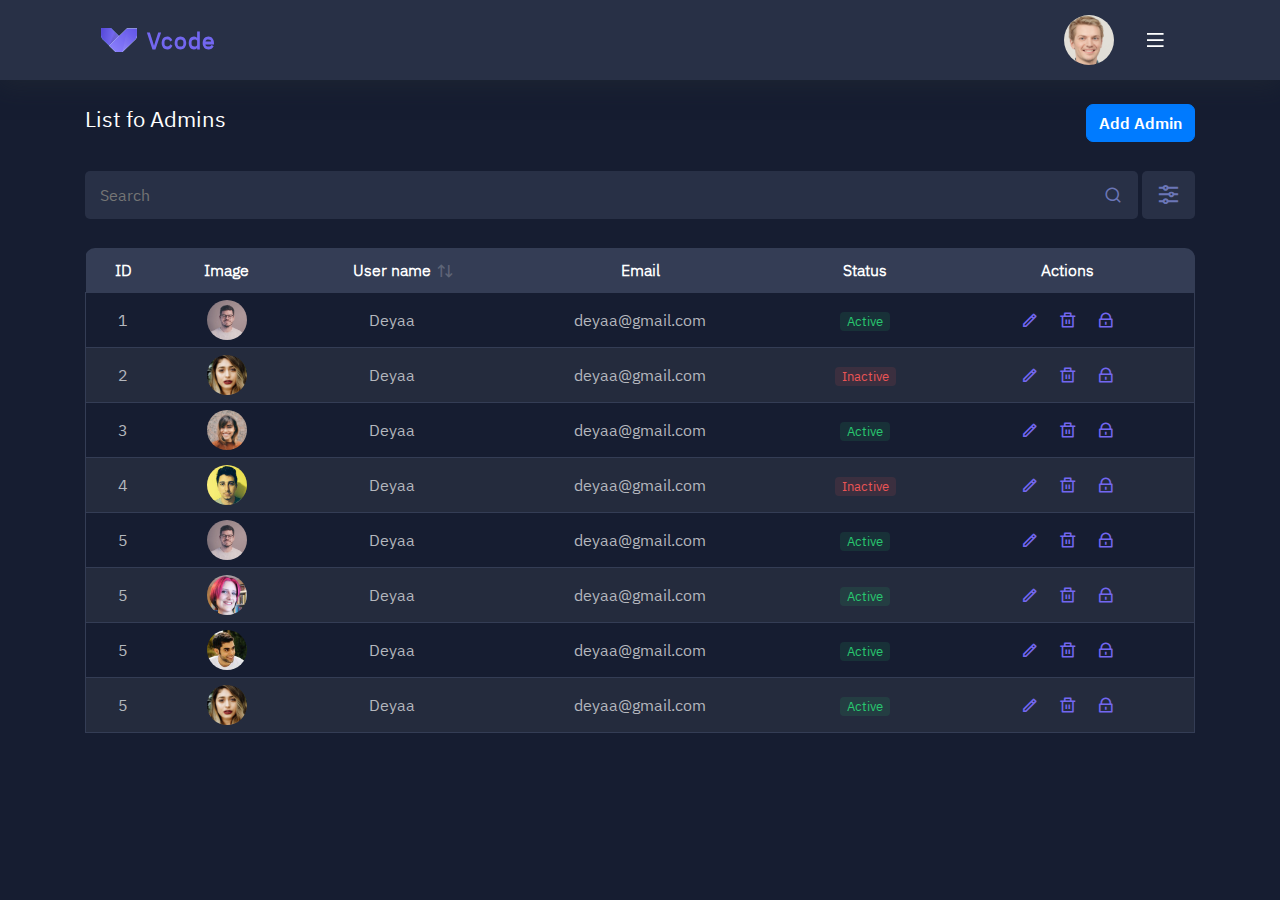
<file: admins.html>
<!DOCTYPE html>
<html lang="en">
<head>
    <meta charset="UTF-8">
    <meta name="viewport" content="width=device-width, initial-scale=1.0">
    <title>Vcode | Customers</title>
    <link rel="shortcut icon" href="img/logo.svg" type="image/x-icon">
    
    <!-- ***************** Start CSS Files ******************** -->
    <link rel="stylesheet" href="css/all.css">
    <link rel="stylesheet" href="css/remixicon.css">
    <link rel="stylesheet" href="css/bootstrap.min.css">
    <link rel="stylesheet" href="dist/font/font-fileuploader.css">
    <link rel="stylesheet" href="dist/jquery.fileuploader.min.css">
    <link rel="stylesheet" href="css/style.css">
    <link rel="stylesheet" href="css/media.css">
    <!-- ***************** End CSS Files ******************** -->
</head>
<body>
    <!-- Loadin Page -->
    <div class="loading-page">
        <div class="loader"></div>
    </div>
    <!-- Wrapper Div  -->
    <div class="wrapper">
        <header class="page-header">
            <div class="container">
                <nav class="navbar">
                    <a class="navbar-brand" href="index.html">
                        <img src="img/logo.svg" width="36" height="auto" class="d-inline-block align-top" alt="LOGO">
                        Vcode
                    </a> <!-- Website Brand -->
                    <div class="right-side ml-auto">
                        <button class="btn pers-img">
                            <img src="img/super-admin.png" alt="Profile Image">
                        </button> <!-- Pofile Image -->
                        <div class="menu-list">
                            <h3 class="info">Karam Zomlut <br> <sapn class="job-name">Super Admin</sapn></h3>
                            <ul class="list">
                                <li class="item"><a href="#" class="item-link"><span class="ri-user-3-line icon"></span> <span class="item-name">My Profile</span></a></li>
                                <li class="item"><a href="#" class="item-link"><span class="ri-logout-circle-line icon"></span> <span class="item-name">Log out</span></a></li>
                            </ul>
                        </div> <!-- Profile Image List -->
                        <button class="btn menu-btn oc-toggle">
                            <span class="ri-menu-line"></span>
                        </button> <!-- Menu Button -->
                    </div> <!-- End Right Side of Navbar -->
                </nav> <!-- End Navabar -->
                <aside class="sidebar">
                    <div class="top-side">
                        <h3 class="brand">
                            <a class="navbar-brand" href="index.html">
                                <img src="img/logo.svg" width="36" height="auto" class="d-inline-block align-top" alt="LOGO">
                                Vcode
                            </a>
                        </h3> <!-- Website Brand -->
                        <button class="btn close-btn oc-toggle">
                            <span class="ri-close-line icon"></span>
                        </button> <!-- Close side button -->
                    </div> <!-- End Top Side -->
                    <div class="bottom-side">
                        <ul class="side-list">
                            <li class="item">
                                <a href="#" class="item-link">
                                    <span class="ri-home-line icon"></span>
                                    <span class="link-name">Home</span>
                                </a>
                            </li> <!-- Single Item -->
                            <li class="item">
                                <a href="#" class="item-link dropdown-list">
                                    <span class="ri-group-line icon"></span>
                                    <span class="link-name">Users</span>
                                    <span class="ri-arrow-right-s-line dr-icon"></span>
                                </a>
                                <ul class="n-list">
                                    <li class="n-item">
                                        <a href="#" class="item-link">
                                            <span class="ri-list-check-2 icon"></span>
                                            <span class="link-name">List of Customers</span>
                                        </a>
                                    </li> <!-- Single Item -->
                                    <li class="n-item">
                                        <a href="#" class="item-link">
                                            <span class="ri-add-line icon"></span>
                                            <span class="link-name">Add New Customer</span>
                                        </a>
                                    </li> <!-- Single Item -->
                                    <li class="n-item">
                                        <a href="#" class="item-link">
                                            <span class="ri-list-check-2 icon"></span>
                                            <span class="link-name">List of Admins</span>
                                        </a>
                                    </li> <!-- Single Item -->
                                    <li class="n-item">
                                        <a href="#" class="item-link">
                                            <span class="ri-add-line icon"></span>
                                            <span class="link-name">Add New Admin</span>
                                        </a>
                                    </li> <!-- Single Item -->
                                </ul> <!-- End Nisted List -->
                            </li> <!-- Single Item -->
                            <li class="item">
                                <a href="#" class="item-link dropdown-list">
                                    <span class="ri-window-2-line icon"></span>
                                    <span class="link-name">Templates</span>
                                    <span class="ri-arrow-right-s-line dr-icon"></span>
                                </a>
                                <ul class="n-list">
                                    <li class="n-item">
                                        <a href="#" class="item-link">
                                            <span class="ri-list-check-2 icon"></span>
                                            <span class="link-name">List of Templates</span>
                                        </a>
                                    </li> <!-- Single Item -->
                                    <li class="n-item">
                                        <a href="#" class="item-link">
                                            <span class="ri-add-line icon"></span>
                                            <span class="link-name">Add New Template</span>
                                        </a>
                                    </li> <!-- Single Item -->
                                </ul> <!-- End Nisted List -->
                            </li> <!-- Single Item -->
                            <li class="item">
                                <a href="#" class="item-link dropdown-list">
                                    <span class="ri-layout-masonry-line icon"></span>
                                    <span class="link-name">Categories</span>
                                    <span class="ri-arrow-right-s-line dr-icon"></span>
                                </a>
                                <ul class="n-list">
                                    <li class="n-item">
                                        <a href="#" class="item-link">
                                            <span class="ri-list-check-2 icon"></span>
                                            <span class="link-name">List of Categories</span>
                                        </a>
                                    </li> <!-- Single Item -->
                                    <li class="n-item">
                                        <a href="#" class="item-link">
                                            <span class="ri-add-line icon"></span>
                                            <span class="link-name">Add New Category</span>
                                        </a>
                                    </li> <!-- Single Item -->
                                </ul> <!-- End Nisted List -->
                            </li> <!-- Single Item -->
                            <li class="item">
                                <a href="#" class="item-link">
                                    <span class="ri-settings-3-line icon"></span>
                                    <span class="link-name">Setting</span>
                                </a>
                            </li> <!-- Single Item -->
                            <li class="item">
                                <a href="#" class="item-link">
                                    <span class="ri-logout-circle-line icon"></span>
                                    <span class="link-name">Log Out</span>
                                </a>
                            </li> <!-- Single Item -->
                        </ul> <!-- End Side List -->
                    </div> <!-- End Bottom Side -->
                </aside> <!-- End Sidebar -->
                <div class="overlay"></div> <!-- Overlay Div -->
            </div>
        </header> <!-- End Page Header -->
        <div class="user-page">
            <div class="container">
                <div class="row justify-content-center">
                    <div class="col-12 my-4">
                        <div class="btn-all head-category d-flex justify-content-between align-items-center">
                            <p class="h3 text-white head-user">List fo Admins</p>
                            <button type="button" class="btn btn-primary btn-add">Add Admin</button>
                        </div>
                    </div>
                    <div class="w-100"></div>
                    <div class="col-12">
                        <form>
                            <div class="ser-div">
                            <input class="search-box main-user mr-1" placeholder="Search">
                            <button class="ri-search-line search-icon"></button>
                            <button class="ri-equalizer-line filter-icon"></button>
                            </div>
                        </form>
                    </div>
                </div>
                <div class="row justify-content-center mt-4">
                    <div class="col-12">
                        <table>
                            <thead>
                            <tr>
                                <th>ID</th>
                                <th>Image</th>
                                <th>User name<button class="ri-arrow-up-down-line sort-icon"></button></th>
                                <th>Email</th>
                                <th>Status</th>
                                <th colspan="3" class="text-center">Actions</th>
                            </tr>
                            </thead>
                            <tbody>
                            <tr>
                                <td data-lable="ID">1</td>
                                <td data-lable="Image"><img src="img/user1.png" alt="img" class="user-img"></td>
                                <td data-lable="Username">Deyaa</td>
                                <td data-lable="Email">deyaa@gmail.com</td>
                                <td data-lable="Status"><span class="status st-on">Active</span></td>
                                <td data-lable="Actions">
                                <button class="ri-pencil-line action-icon edit-icon"></button>
                                <button class="ri-delete-bin-line action-icon dlt-icon"></button>
                                <button class="ri-lock-line action-icon lock-icon"></button>
                                </td>
                            </tr>  
                            <tr>
                                <td data-lable="ID">2</td>
                                <td data-lable="Image"><img src="img/user2.png" alt="img" class="user-img"></td>
                                <td data-lable="Username">Deyaa</td>
                                <td data-lable="Email">deyaa@gmail.com</td>
                                <td data-lable="Status"><span class="status st-off">Inactive</span></td>
                                <td data-lable="Actions">
                                <button class="ri-pencil-line action-icon edit-icon"></button>
                                <button class="ri-delete-bin-line action-icon dlt-icon"></button>
                                <button class="ri-lock-line action-icon lock-icon"></button>
                                </td>
                            </tr>
                            <tr>
                                <td data-lable="ID">3</td>
                                <td data-lable="Image"><img src="img/user3.png" alt="img" class="user-img"></td>
                                <td data-lable="Username">Deyaa</td>
                                <td data-lable="Email">deyaa@gmail.com</td>
                                <td data-lable="Status"><span class="status st-on">Active</span></td>
                                <td data-lable="Actions">
                                <button class="ri-pencil-line action-icon edit-icon"></button>
                                <button class="ri-delete-bin-line action-icon dlt-icon"></button>
                                <button class="ri-lock-line action-icon lock-icon"></button>
                                </td>
                            </tr>
                            <tr>
                                <td data-lable="ID">4</td>
                                <td data-lable="Image"><img src="img/user4.png" alt="img" class="user-img"></td>
                                <td data-lable="Username">Deyaa</td>
                                <td data-lable="Email">deyaa@gmail.com</td>
                                <td data-lable="Status"><span class="status st-off">Inactive</span></td>
                                <td data-lable="Actions">
                                <button class="ri-pencil-line action-icon edit-icon"></button>
                                <button class="ri-delete-bin-line action-icon dlt-icon"></button>
                                <button class="ri-lock-line action-icon lock-icon"></button>
                                </td>
                            </tr>   
                            <tr>
                                <td data-lable="ID">5</td>
                                <td data-lable="Image"><img src="img/user1.png" alt="img" class="user-img"></td>
                                <td data-lable="Username">Deyaa</td>
                                <td data-lable="Email">deyaa@gmail.com</td>
                                <td data-lable="Status"><span class="status st-on">Active</span></td>
                                <td data-lable="Actions">
                                <button class="ri-pencil-line action-icon edit-icon"></button>
                                <button class="ri-delete-bin-line action-icon dlt-icon"></button>
                                <button class="ri-lock-line action-icon lock-icon"></button>
                                </td>
                            </tr>
                            <tr>
                                <td data-lable="ID">5</td>
                                <td data-lable="Image"><img src="img/user5.png" alt="img" class="user-img"></td>
                                <td data-lable="Username">Deyaa</td>
                                <td data-lable="Email">deyaa@gmail.com</td>
                                <td data-lable="Status"><span class="status st-on">Active</span></td>
                                <td data-lable="Actions">
                                <button class="ri-pencil-line action-icon edit-icon"></button>
                                <button class="ri-delete-bin-line action-icon dlt-icon"></button>
                                <button class="ri-lock-line action-icon lock-icon"></button>
                                </td>
                            </tr>
                            <tr>
                                <td data-lable="ID">5</td>
                                <td data-lable="Image"><img src="img/user6.jpg" alt="img" class="user-img"></td>
                                <td data-lable="Username">Deyaa</td>
                                <td data-lable="Email">deyaa@gmail.com</td>
                                <td data-lable="Status"><span class="status st-on">Active</span></td>
                                <td data-lable="Actions">
                                <button class="ri-pencil-line action-icon edit-icon"></button>
                                <button class="ri-delete-bin-line action-icon dlt-icon"></button>
                                <button class="ri-lock-line action-icon lock-icon"></button>
                                </td>
                            </tr>
                            <tr>
                                <td data-lable="ID">5</td>
                                <td data-lable="Image"><img src="img/user2.png" alt="img" class="user-img"></td>
                                <td data-lable="Username">Deyaa</td>
                                <td data-lable="Email">deyaa@gmail.com</td>
                                <td data-lable="Status"><span class="status st-on">Active</span></td>
                                <td data-lable="Actions">
                                <button class="ri-pencil-line action-icon edit-icon"></button>
                                <button class="ri-delete-bin-line action-icon dlt-icon"></button>
                                <button class="ri-lock-line action-icon lock-icon"></button>
                                </td>
                            </tr>
                            </tbody>
                        </table>
                    </div>
                </div>
            </div>
        </div> <!-- End Page Categories -->
    </div> <!-- End Wrapper Div -->

    <!-- ***************** Start Js Files ******************** -->
    <script src="js/jquery-3.6.0.min.js"></script>
    <script src="js/bootstrap.bundle.min.js"></script>
    <script src="js/apexcharts.js"></script>
    <script src="dist/jquery.fileuploader.min.js" type="text/javascript"></script>
    <script src="js/charts.js"></script>
    <script src="js/libraries.js"></script>
    <script src="js/jquery.js"></script>
    <!-- ***************** End Js Files ******************** -->
</body>
</html>
</file>
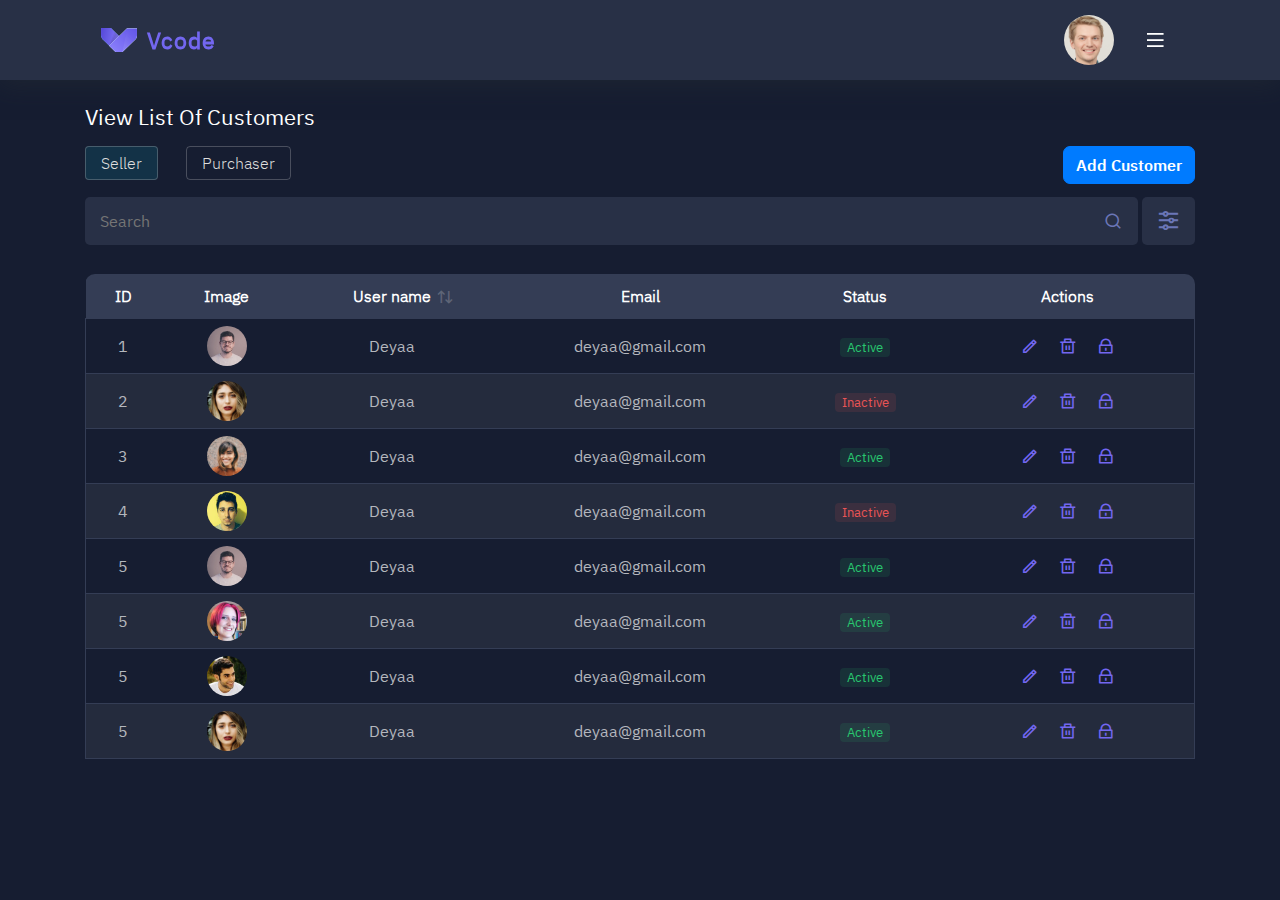
<file: customers.html>
<!DOCTYPE html>
<html lang="en">
<head>
    <meta charset="UTF-8">
    <meta name="viewport" content="width=device-width, initial-scale=1.0">
    <title>Vcode | Customers</title>
    <link rel="shortcut icon" href="img/logo.svg" type="image/x-icon">
    
    <!-- ***************** Start CSS Files ******************** -->
    <link rel="stylesheet" href="css/all.css">
    <link rel="stylesheet" href="css/remixicon.css">
    <link rel="stylesheet" href="css/bootstrap.min.css">
    <link rel="stylesheet" href="dist/font/font-fileuploader.css">
    <link rel="stylesheet" href="dist/jquery.fileuploader.min.css">
    <link rel="stylesheet" href="css/style.css">
    <link rel="stylesheet" href="css/media.css">
    <!-- ***************** End CSS Files ******************** -->
</head>
<body>
    <!-- Loadin Page -->
    <div class="loading-page">
        <div class="loader"></div>
    </div>
    <!-- Wrapper Div  -->
    <div class="wrapper">
        <header class="page-header">
            <div class="container">
                <nav class="navbar">
                    <a class="navbar-brand" href="index.html">
                        <img src="img/logo.svg" width="36" height="auto" class="d-inline-block align-top" alt="LOGO">
                        Vcode
                    </a> <!-- Website Brand -->
                    <div class="right-side ml-auto">
                        <button class="btn pers-img">
                            <img src="img/super-admin.png" alt="Profile Image">
                        </button> <!-- Pofile Image -->
                        <div class="menu-list">
                            <h3 class="info">Karam Zomlut <br> <sapn class="job-name">Super Admin</sapn></h3>
                            <ul class="list">
                                <li class="item"><a href="#" class="item-link"><span class="ri-user-3-line icon"></span> <span class="item-name">My Profile</span></a></li>
                                <li class="item"><a href="#" class="item-link"><span class="ri-logout-circle-line icon"></span> <span class="item-name">Log out</span></a></li>
                            </ul>
                        </div> <!-- Profile Image List -->
                        <button class="btn menu-btn oc-toggle">
                            <span class="ri-menu-line"></span>
                        </button> <!-- Menu Button -->
                    </div> <!-- End Right Side of Navbar -->
                </nav> <!-- End Navabar -->
                <aside class="sidebar">
                    <div class="top-side">
                        <h3 class="brand">
                            <a class="navbar-brand" href="index.html">
                                <img src="img/logo.svg" width="36" height="auto" class="d-inline-block align-top" alt="LOGO">
                                Vcode
                            </a>
                        </h3> <!-- Website Brand -->
                        <button class="btn close-btn oc-toggle">
                            <span class="ri-close-line icon"></span>
                        </button> <!-- Close side button -->
                    </div> <!-- End Top Side -->
                    <div class="bottom-side">
                        <ul class="side-list">
                            <li class="item">
                                <a href="#" class="item-link">
                                    <span class="ri-home-line icon"></span>
                                    <span class="link-name">Home</span>
                                </a>
                            </li> <!-- Single Item -->
                            <li class="item">
                                <a href="#" class="item-link dropdown-list">
                                    <span class="ri-group-line icon"></span>
                                    <span class="link-name">Users</span>
                                    <span class="ri-arrow-right-s-line dr-icon"></span>
                                </a>
                                <ul class="n-list">
                                    <li class="n-item">
                                        <a href="#" class="item-link">
                                            <span class="ri-list-check-2 icon"></span>
                                            <span class="link-name">List of Customers</span>
                                        </a>
                                    </li> <!-- Single Item -->
                                    <li class="n-item">
                                        <a href="#" class="item-link">
                                            <span class="ri-add-line icon"></span>
                                            <span class="link-name">Add New Customer</span>
                                        </a>
                                    </li> <!-- Single Item -->
                                    <li class="n-item">
                                        <a href="#" class="item-link">
                                            <span class="ri-list-check-2 icon"></span>
                                            <span class="link-name">List of Admins</span>
                                        </a>
                                    </li> <!-- Single Item -->
                                    <li class="n-item">
                                        <a href="#" class="item-link">
                                            <span class="ri-add-line icon"></span>
                                            <span class="link-name">Add New Admin</span>
                                        </a>
                                    </li> <!-- Single Item -->
                                </ul> <!-- End Nisted List -->
                            </li> <!-- Single Item -->
                            <li class="item">
                                <a href="#" class="item-link dropdown-list">
                                    <span class="ri-window-2-line icon"></span>
                                    <span class="link-name">Templates</span>
                                    <span class="ri-arrow-right-s-line dr-icon"></span>
                                </a>
                                <ul class="n-list">
                                    <li class="n-item">
                                        <a href="#" class="item-link">
                                            <span class="ri-list-check-2 icon"></span>
                                            <span class="link-name">List of Templates</span>
                                        </a>
                                    </li> <!-- Single Item -->
                                    <li class="n-item">
                                        <a href="#" class="item-link">
                                            <span class="ri-add-line icon"></span>
                                            <span class="link-name">Add New Template</span>
                                        </a>
                                    </li> <!-- Single Item -->
                                </ul> <!-- End Nisted List -->
                            </li> <!-- Single Item -->
                            <li class="item">
                                <a href="#" class="item-link dropdown-list">
                                    <span class="ri-layout-masonry-line icon"></span>
                                    <span class="link-name">Categories</span>
                                    <span class="ri-arrow-right-s-line dr-icon"></span>
                                </a>
                                <ul class="n-list">
                                    <li class="n-item">
                                        <a href="#" class="item-link">
                                            <span class="ri-list-check-2 icon"></span>
                                            <span class="link-name">List of Categories</span>
                                        </a>
                                    </li> <!-- Single Item -->
                                    <li class="n-item">
                                        <a href="#" class="item-link">
                                            <span class="ri-add-line icon"></span>
                                            <span class="link-name">Add New Category</span>
                                        </a>
                                    </li> <!-- Single Item -->
                                </ul> <!-- End Nisted List -->
                            </li> <!-- Single Item -->
                            <li class="item">
                                <a href="#" class="item-link">
                                    <span class="ri-settings-3-line icon"></span>
                                    <span class="link-name">Setting</span>
                                </a>
                            </li> <!-- Single Item -->
                            <li class="item">
                                <a href="#" class="item-link">
                                    <span class="ri-logout-circle-line icon"></span>
                                    <span class="link-name">Log Out</span>
                                </a>
                            </li> <!-- Single Item -->
                        </ul> <!-- End Side List -->
                    </div> <!-- End Bottom Side -->
                </aside> <!-- End Sidebar -->
                <div class="overlay"></div> <!-- Overlay Div -->
            </div>
        </header> <!-- End Page Header -->
        <div class="user-page">
            <div class="container">
                <div class="row justify-content-center">
                    <div class="col-12">
                        <p class="h3 mt-4 head-user">View List Of Customers</p>
                    </div>
                    <div class="col-12 my-2">
                        <div class="cstmrs-btns">
                            <div>
                                <button type="button" class="btn cst-btn mr-4 btn-user active">Seller</button>
                                <button type="button" class="btn cst-btn btn-user">Purchaser</button>
                            </div>
                            <div>
                                <button type="button" class="btn btn-primary btn-add">Add Customer</button>
                            </div>
                        </div>
                    </div>
                    <div class="w-100"></div>
                    <div class="col-12">
                        <form>
                            <div class="ser-div">
                            <input class="search-box main-user mr-1" placeholder="Search">
                            <button class="ri-search-line search-icon"></button>
                            <button class="ri-equalizer-line filter-icon"></button>
                            </div>
                        </form>
                    </div>
                </div>
                <div class="row justify-content-center mt-4">
                    <div class="col-12">
                        <table>
                            <thead>
                            <tr>
                                <th>ID</th>
                                <th>Image</th>
                                <th>User name<button class="ri-arrow-up-down-line sort-icon"></button></th>
                                <th>Email</th>
                                <th>Status</th>
                                <th colspan="3" class="text-center">Actions</th>
                            </tr>
                            </thead>
                            <tbody>
                            <tr>
                                <td data-lable="ID">1</td>
                                <td data-lable="Image"><img src="img/user1.png" alt="img" class="user-img"></td>
                                <td data-lable="Username">Deyaa</td>
                                <td data-lable="Email">deyaa@gmail.com</td>
                                <td data-lable="Status"><span class="status st-on">Active</span></td>
                                <td data-lable="Actions">
                                <button class="ri-pencil-line action-icon edit-icon"></button>
                                <button class="ri-delete-bin-line action-icon dlt-icon"></button>
                                <button class="ri-lock-line action-icon lock-icon"></button>
                                </td>
                            </tr>  
                            <tr>
                                <td data-lable="ID">2</td>
                                <td data-lable="Image"><img src="img/user2.png" alt="img" class="user-img"></td>
                                <td data-lable="Username">Deyaa</td>
                                <td data-lable="Email">deyaa@gmail.com</td>
                                <td data-lable="Status"><span class="status st-off">Inactive</span></td>
                                <td data-lable="Actions">
                                <button class="ri-pencil-line action-icon edit-icon"></button>
                                <button class="ri-delete-bin-line action-icon dlt-icon"></button>
                                <button class="ri-lock-line action-icon lock-icon"></button>
                                </td>
                            </tr>
                            <tr>
                                <td data-lable="ID">3</td>
                                <td data-lable="Image"><img src="img/user3.png" alt="img" class="user-img"></td>
                                <td data-lable="Username">Deyaa</td>
                                <td data-lable="Email">deyaa@gmail.com</td>
                                <td data-lable="Status"><span class="status st-on">Active</span></td>
                                <td data-lable="Actions">
                                <button class="ri-pencil-line action-icon edit-icon"></button>
                                <button class="ri-delete-bin-line action-icon dlt-icon"></button>
                                <button class="ri-lock-line action-icon lock-icon"></button>
                                </td>
                            </tr>
                            <tr>
                                <td data-lable="ID">4</td>
                                <td data-lable="Image"><img src="img/user4.png" alt="img" class="user-img"></td>
                                <td data-lable="Username">Deyaa</td>
                                <td data-lable="Email">deyaa@gmail.com</td>
                                <td data-lable="Status"><span class="status st-off">Inactive</span></td>
                                <td data-lable="Actions">
                                <button class="ri-pencil-line action-icon edit-icon"></button>
                                <button class="ri-delete-bin-line action-icon dlt-icon"></button>
                                <button class="ri-lock-line action-icon lock-icon"></button>
                                </td>
                            </tr>   
                            <tr>
                                <td data-lable="ID">5</td>
                                <td data-lable="Image"><img src="img/user1.png" alt="img" class="user-img"></td>
                                <td data-lable="Username">Deyaa</td>
                                <td data-lable="Email">deyaa@gmail.com</td>
                                <td data-lable="Status"><span class="status st-on">Active</span></td>
                                <td data-lable="Actions">
                                <button class="ri-pencil-line action-icon edit-icon"></button>
                                <button class="ri-delete-bin-line action-icon dlt-icon"></button>
                                <button class="ri-lock-line action-icon lock-icon"></button>
                                </td>
                            </tr>
                            <tr>
                                <td data-lable="ID">5</td>
                                <td data-lable="Image"><img src="img/user5.png" alt="img" class="user-img"></td>
                                <td data-lable="Username">Deyaa</td>
                                <td data-lable="Email">deyaa@gmail.com</td>
                                <td data-lable="Status"><span class="status st-on">Active</span></td>
                                <td data-lable="Actions">
                                <button class="ri-pencil-line action-icon edit-icon"></button>
                                <button class="ri-delete-bin-line action-icon dlt-icon"></button>
                                <button class="ri-lock-line action-icon lock-icon"></button>
                                </td>
                            </tr>
                            <tr>
                                <td data-lable="ID">5</td>
                                <td data-lable="Image"><img src="img/user6.jpg" alt="img" class="user-img"></td>
                                <td data-lable="Username">Deyaa</td>
                                <td data-lable="Email">deyaa@gmail.com</td>
                                <td data-lable="Status"><span class="status st-on">Active</span></td>
                                <td data-lable="Actions">
                                <button class="ri-pencil-line action-icon edit-icon"></button>
                                <button class="ri-delete-bin-line action-icon dlt-icon"></button>
                                <button class="ri-lock-line action-icon lock-icon"></button>
                                </td>
                            </tr>
                            <tr>
                                <td data-lable="ID">5</td>
                                <td data-lable="Image"><img src="img/user2.png" alt="img" class="user-img"></td>
                                <td data-lable="Username">Deyaa</td>
                                <td data-lable="Email">deyaa@gmail.com</td>
                                <td data-lable="Status"><span class="status st-on">Active</span></td>
                                <td data-lable="Actions">
                                <button class="ri-pencil-line action-icon edit-icon"></button>
                                <button class="ri-delete-bin-line action-icon dlt-icon"></button>
                                <button class="ri-lock-line action-icon lock-icon"></button>
                                </td>
                            </tr>
                            </tbody>
                        </table>
                    </div>
                </div>
            </div>
        </div> <!-- End Page Categories -->
    </div> <!-- End Wrapper Div -->

    <!-- ***************** Start Js Files ******************** -->
    <script src="js/jquery-3.6.0.min.js"></script>
    <script src="js/bootstrap.bundle.min.js"></script>
    <script src="js/apexcharts.js"></script>
    <script src="dist/jquery.fileuploader.min.js" type="text/javascript"></script>
    <script src="js/charts.js"></script>
    <script src="js/libraries.js"></script>
    <script src="js/jquery.js"></script>
    <!-- ***************** End Js Files ******************** -->
</body>
</html>
</file>
<file: css/style.css>
/* Calling the Fonts */
@font-face{
    font-family: 'IBM light';
    src: url(../fonts/IBMPlexSans-Light.ttf);
}
@font-face{
    font-family: 'IBM regular';
    src: url(../fonts/IBMPlexSans-Regular.ttf);
}
@font-face{
    font-family: 'IBM semi';
    src: url(../fonts/IBMPlexSans-SemiBold.ttf);
}
@font-face{
    font-family: 'IBM bold';
    src: url(../fonts/IBMPlexSans-Bold.ttf);
}
*{
    padding: 0;
    margin: 0;
    box-sizing: border-box;
}
html, body{
    scroll-behavior: smooth;
    font-family: 'IBM regular';
    background-color: #161D31;
    min-height: 100vh;
}
a{
    text-decoration: none;
}

/* Loading Page */
.loading-page{
    width: 100%;
    min-height: 100vh;
    /* display: flex; */
    display: none;
    justify-content: center;
    align-items: center;
}
.loading-page .loader{
    height: 60px;
    width: 60px;
    background: rgba(0, 0, 0, 0.8);
    border-radius: 50%;
    border: 3px solid #474ECE;
    opacity: 1;
    animation: spinner4 800ms linear infinite;
}
    @keyframes spinner4 {
    to {
    transform: scale(1.5);
    opacity: 0;
    }
}
.wrapper{
    /* display: none; */
    padding: 80px 0 20px;
    min-height: 100vh;
}

/* Start Login Page */
.wrapper.login{
    padding: 0;
}
.main-page.login{
    min-height: 100vh;
}
.login .container{
    display: flex;
    justify-content: center;
    align-items: center;
    min-height: 100vh;
}
.login .form{
    background-color: #283046;
    border-radius: 10px;
    width: 100%;
    max-width: 450px;
    padding: 30px 22px;
}
.login .form .title{
    text-align: center;
    color: #D0D2D6;
    margin-bottom: 30px;
    margin-top: 15px;
    font-size: 28px;
}
.login .form .field{
    margin-bottom: 25px;
}
.login .form .field.password{
    margin-bottom: 10px;
}
.form .field label,
.form .field .input,
.form .field textarea{
    display: inline-block;
    width: 100%;
}
.form .field label{
    line-height: 1.5;
    font-size: 14px;
    color: #D0D2D6;
}
.form .field .input,
.form .field textarea{
    padding: 8px 8px;
    border: none;
    border: 1px solid #D0D2D6;
    border-radius: 5px;
    background: none;
    font-size: 16px;
    outline: none;
    color: #DDD;
}
.login .form .error{
    margin-bottom: 5px;
}
.login .form .forget{
    text-align: right;
    font-size: 14px;
    color: #7367f0;
}
.login .form .btns-div{
    text-align: center;
    margin-top: 30px;
}
.form .btns-div .btn.login-btn{
    background-color: #7367F0;
    color: #FFF;
    padding: 8px 20px;
    width: 100%;
    font-family: 'IBM semi';
    letter-spacing: 2px;
}
.form .btns-div .btn.login-btn:hover{
    box-shadow: 0 8px 25px -8px #7367f0;
}

/* Start Page Header */
.wrapper .page-header{
    background-color: #283046;
    min-height: 70px;
    position: fixed;
    top: 0;
    left: 0;
    right: 0;
    width: 100%;
    box-shadow: 0 4px 24px 0 rgba(38, 45, 51, 0.502);
    z-index: 9999;
}
.wrapper .page-header .container{
    min-height: 70px;
}
.page-header .navbar{
    display: flex;
    justify-content: flex-start;
    align-items: center;
    min-height: 70px;
}
.page-header .navbar-brand{
    color: #7367F0;
    font-size: 23px;
    font-weight: 600;
    display: flex;
    justify-content: flex-start;
    align-items: center;
    letter-spacing: 1px;
}
.page-header .navbar-brand img{
    margin-right: 10px;
}
.page-header .navbar .right-side{
    position: relative;
}
.page-header .navbar .right-side .btn.pers-img img{
    width: 50px;
    height: 50px;
    object-fit: cover;
    border-radius: 50%;
    object-position: center center;
}
.page-header .navbar .right-side .menu-list{
    position: absolute;
    top: 85px;
    right: 0;
    padding: 10px 20px;
    width: 180px;
    background-color: #3d4969;
    box-shadow: 0 0px 15px rgba(49, 49, 49, 0.2);
    border-radius: 10px;
    transition: .7s;
    visibility: hidden;
    opacity: 0;
}
.page-header .navbar .right-side .menu-list.active{
    top: 70px;
    visibility: visible;
    opacity: 1;
}
.page-header .navbar .right-side .menu-list::before{
    content: '';
    width: 12px;
    height: 12px;
    background-color: #3d4969;
    position: absolute;
    top: -5px;
    right: 50%;
    transform: translate(50%, 0) rotate(45deg);
}
.navbar .right-side .menu-list .info{
    font-size: 18px;
    text-align: center;
    padding: 15px 0;
    font-family: 'IBM semi';
    color: #DDD ;
}
.navbar .right-side .menu-list .info .job-name{
    font-size: 15px;
    color: #b3b3b3;
    font-family: 'IBM regular';
}
.navbar .right-side .menu-list .item{
    list-style-type: none;
}
.navbar .right-side .menu-list .item-link{
    padding: 5px 0;
    display: inline-flex;
    justify-content: flex-start;
    align-items: center;
    width: 100%;
    color: #FFF;
    text-decoration: none;
    transition: .5s;
}
.navbar .right-side .menu-list .item-link .item-name{
    transition: transform .5s;
}
.navbar .right-side .menu-list .item-link .icon{
    font-size: 18px;
    margin-right: 8px;
    opacity: .4;
    transition: opacity .5s;
}
.navbar .right-side .menu-list .item-link:hover .icon{
    opacity: 1;
}
.navbar .right-side .menu-list .item-link:hover .item-name{
    transform: translateX(5px);
    transition: .5s;
}
.page-header .navbar .right-side .menu-btn{
    font-size: 22px;
    color: #FFF;
    display: inline-flex;
    justify-content: center;
    align-items: center;
}

/* Sidebar Style */
.page-header .sidebar{
    position: fixed;
    top: 0;
    left: -290px;
    bottom: 0;
    width: 290px;
    background-color: #283046;
    z-index: 9999;
    transition: left .6s;
}
.page-header .sidebar.show{
    left: 0;
}
.page-header .sidebar .top-side{
    padding: 20px 15px;
    display: flex;
    justify-content: space-between;
    align-items: center;
}
.sidebar .top-side .close-btn{
    color: #7367F0;
    font-size: 25px;
}
/* Bottom Sidebar */
.page-header .sidebar .bottom-side{
    padding: 15px;
    /* overflow-y: scroll; */
}
.sidebar .bottom-side .side-list .item{
    list-style-type: none;
    margin-bottom: 2px;
}
.bottom-side .side-list .item .item-link,
.bottom-side .side-list .item .n-item .item-link{
    display: inline-block;
    width: 100%;
    padding: 12px 10px;
    text-decoration: none;
    border-radius: 8px;
    font-size: 17px;
    font-family: 'IBM light';
    color: #EEE;
    display: flex;
    justify-content: flex-start;
    align-items: center;
    position: relative;
}
.bottom-side .side-list .item .item-link:hover,
.bottom-side .side-list .item.active .item-link.dropdown-list{
    background-color: #161d31;
}
.bottom-side .side-list .item .item-link .icon{
    margin-right: 10px;
    opacity: .5;
    transition: color .5s, margin-right .5s;
}
.bottom-side .side-list .item .item-link:hover .icon{
    margin-right: 18px;
    opacity: 1;
}

/* DropDown Mney (Nisted List) */
.bottom-side .side-list .item .n-list{
    display: none;
}
.bottom-side .side-list .item .n-list{
    margin-top: 5px;
}
.bottom-side .side-list .item .n-item{
    list-style-type: none;
}
.bottom-side .side-list .item .n-item .item-link{
    padding-left: 35px;
}
.bottom-side .side-list .item .item-link.dropdown-list .dr-icon{
    position: absolute;
    top: 50%;
    right: 3%;
    transform: translateY(-50%);
    transition: transform .5s;
}
.bottom-side .side-list .item.active .item-link.dropdown-list .dr-icon{
    transform:  translateY(-50%) rotate(90deg);
}

/* Overlay Div */
.page-header .overlay{
    position: fixed;
    top: 0;
    left: 0;
    bottom: 0;
    right: 0;
    z-index: 999;
    background-color: rgba(34,41,47,.5);
    backdrop-filter: blur(3px);
    transition: opacity .6s, visibility .5s;
    opacity: 0;
    visibility: hidden;
}
.page-header .overlay.show{
    opacity: 1;
    visibility: visible;
}











/* Start Home Page */
.main-page .new-sec{
    margin: 35px 0;
}

.home .new-sec .title-div{
    margin-bottom: 15px;
}
.home .new-sec .title-div .sec-title,
.home .new-sec .card-title{
    color: #d0d2d6;
    font-size: 20px;
}

/* Style Statics sectoin */
.home .statistics-sec{
    padding: 28px 35px;
    background-color: #283046;
    border-radius: 7px;
}
.home .statistics-sec .single-card{
    display: flex;
    justify-content: flex-start;
    align-items: center;
}
.home .statistics-sec .single-card .card-icon{
    width: 50px;
    height: 50px;
    display: flex;
    justify-content: center;
    align-items: center;
    border-radius: 50%;
}
.statistics-sec .single-card.sales .card-icon{
    background-color: rgba(115,103,240,.12);
    color: #7367f0;
}
.statistics-sec .single-card.customers .card-icon{
    background-color: rgba(0,207,232,.12);
    color: #00cfe8;
}
.statistics-sec .single-card.templates .card-icon{
    background-color: rgba(234,84,85,.12);
    color: #ea5455;
}
.statistics-sec .single-card.revenue .card-icon{
    background-color: rgba(40,199,111,.12);
    color: #28c76f;
}

.statistics-sec .single-card .card-body{
    color: #d0d2d6;
}
.statistics-sec .single-card .card-body .card-num{
    font-family: 'IBM semi';
    font-size: 20px;
}
.statistics-sec .single-card .card-body .card-name{
    font-size: 14px;
    font-family: 'IBM light';
    letter-spacing: .5px;
}
.home .charts-sec .clm{
    margin-bottom: 35px;
}
.home .charts-sec .card{
    background-color: #283046;
    padding: 20px;
    height: 100%;
}

/* Start Edit_User and Edit_Customer Page */
.form-content{
    margin: 35px 0;
    display: flex;
    justify-content: center;
    align-items: center;
}
.form-user{
    width: 100%;
    max-width: 650px;
    background-color: #283046;
    padding: 30px 15px;
    border-radius: 7px;
}
.all-form{
    padding-left: 15px;
}
.page-title{
    color: #d0d2d6;
    font-size: 25px;
    font-family: 'IBM regular';
    margin-bottom: 25px;
}
.lab-name{
    /* padding-left: 15px; */
    color: #D0D2D6;
    font-size: 17px;
    font-family: 'IBM regular';
    /* margin-bottom: 10px; */
}
.radio-seller{
    margin-left: 20px;
}
.para-exist, .para-invalid, .para-empty{
    padding-left: 15px;
    color: red;
    margin-top: 10px;
    display: none;
}
.div-inp{
    margin-top: 15px;
}
#cust{
    margin-left: 30px;
}
.name-radio{
    color: #D0D2D6;
}
.input-user{
    width: 100%;
    margin-bottom: 20px;
    padding: 8px 8px;
    border: none;
    border: 1px solid #D0D2D6;
    border-radius: 5px;
    background: none;
    font-size: 16px;
    outline: none;
    color: #DDD;
}
.input-user:focus{
    background: none;
}
.btn-add-user{
    width: 150px;
    height: 45px;
    background: #7367F0;
    color: #fff;
    border: none;
    border-radius: 10px; 
    font-size: 20px;
    font-weight: bold;
    margin-top: 20px;
}
.btn-add-user:hover{
    box-shadow: 0 8px 25px -8px #7367f0;
    cursor: pointer;
}
.div-input-user{
    margin-top: 35px;
}
.para-exist, .para-invalid, .para-empty{
    padding-left: 15px;
    color: red;
    margin-top: 10px;
    display: none;
}
/* End Edit_User and Edit_Customer Page */

/* Start style Add template page */
.add-edit-tem .form-con{
    display: flex;
    justify-content: center;
    align-items: center;
}
.add-edit-tem .form-con .form{
    width: 100%;
    max-width: 650px;
    background-color: #283046;
    padding: 30px 15px;
    border-radius: 7px;
}
.add-edit-tem .form .form-title{
    color: #d0d2d6;
    font-size: 25px;
    margin-bottom: 25px;
    text-align: center;
}
.add-edit-tem .form .field{
    margin-bottom: 25px;
}
.add-edit-tem .form .field textarea{
    min-height: 100px;
}
.add-edit-tem .form .field.upload{
    color: transparent;
    user-select: none;
    margin-bottom: -10px;
}
.add-edit-tem .form label{
    font-size: 17px;
}
.fileuploader{
    padding: 0;
    background-color: transparent;
}
.fileuploader-input{
    align-items: center;
}
.fileuploader-input .fileuploader-input-caption{
    border: 1px dashed ;
    background-color: transparent;
}
.fileuploader-input .fileuploader-input-caption,
.fileuploader-input .fileuploader-input-button{
    border-radius: 5px;
}
.add-edit-tem .form .field .net{
    margin-bottom: 0;
    color: #FFF;
    margin-top: 10px;
}
.add-edit-tem .form .field .net .btn.tip{
    padding: 3px;
    width: 17px;
    height: 17px;
    font-size: 9px;
    background-color: #474ECE;
    border-radius: 50%;
    display: inline-flex;
    color: #FFF;
    justify-content: center;
    align-items: center;
    margin-bottom: 3px;
    margin-left: 5px;
}
.tooltip.top .tooltip-arrow{
    border-color: #474ECE;
}
.tooltip-inner{
    background-color: #474ECE;
}
.add-edit-tem .form .btns-div{
    text-align: right;
    padding: 15px 0;
}
.add-edit-tem .form .btns-div .btn{
    background-color: #7367f0;
    color: #D0D2D6;
    padding: 6px 25px;
}
.add-edit-tem .form .btns-div .btn:hover{
    box-shadow: 0 8px 25px -8px #7367f0;
}


/* Style Categories and Customers Page */
/* Start Page Categories */
table{
    width: 100%;
    text-align: center;
    color: #EEE;
    border-top-right-radius: 10px;
    border-top-left-radius: 10px;
    overflow: hidden;
}
table th{
    background-color: #343D55;
    color: #FFF;
    border: none;
    padding: 10px;
    font-size: 16px;
    font-family: 'IBM light';
}
table tbody td{
    color: #b4b7bd;
    padding: 7px;
    border: none;
}
table tbody tr{
    border: 1px solid #343D55;
}
table tr:nth-child(even){
    background-color: #242B3D;
}
table tr:nth-child(odd):hover{
    background-color: #283046;
}
table tr:hover{
    background-color: #283046;
}
.cstmrs-btns{
    display: flex;
    justify-content: space-between;
    flex-flow: row nowrap;
}
.cstmrs-btns .cst-btn{
    color: #DDD;
    border: 1px solid rgba(221, 221, 221, 0.26);
    padding: 4px 15px;
}
.cstmrs-btns .cst-btn:hover,
.cstmrs-btns .cst-btn.active{
    background-color: rgba(0,207,232,.12);
}

.ser-div{
    padding: 5px 0; 
    display: flex;
    flex-direction: row;
}
.search-icon{
    position: absolute;
    font-size: 18px;
    right: 73px;
    line-height: 2.7;
    background: none;
    border: 0px;
    color: #6b76b7;
    padding: 0 15px;
}
.action-icon{
    background-color: transparent;
    color: #FFF;
    font-size: 18px;
    padding: 4px 8px;
    border-radius: 5px;
    border: 0;
    text-align: center;
    color: #7367f0;
}

.action-icon.edit-icon:hover{
    background-color: #31375A;
}
.action-icon.dlt-icon:hover{
    color: #ea5455;
    background-color: rgba(234, 84, 85, 0.12);
}
.action-icon.lock-icon:hover{
    color: #00cfe8;
    background-color: rgba(0,207,232,.12);
}
.action-icon:hover{
    cursor: pointer;
    transition: all 0.25s;
}
.filter-icon{
    background-color: #283046;
    color: #6b76b7;
    font-size: 23px;
    padding: 1px 15px;
    border-radius: 5px;
    border: 0;
    line-height: 2;
    outline: 0;
    text-align: center;
}
.filter-icon:hover{
    background-color: #394464;
}
.search-box{
    width: 100%;
    background-color: #283046;
    border-radius: 5px;
    outline: 0;
    border: none;
    padding: 10px 15px;
    color: #999999;
}
.sort-icon{
    background: none;
    color: rgba(221, 221, 221, 0.26);
    border: 0;
    font-size: 18px;
    position: absolute;
    top: 10px;
    margin-left: 5px;
}

.user-img{
    width: 40px;
    height: 40px;
    border-radius: 50%;
    object-fit: cover;
}
table .status{
    font-size: 13px;
    padding:1px 7px;
    color: #FFF;
    border-radius: 4px;
}
table .status.st-on{
    background-color: rgba(40, 199, 111, 0.12);
    color: #28c76f;
}
table .status.st-off{
    background-color: rgba(234, 84, 85, 0.12);
    color: #ea5455;
}

.head-user{
    font-size: 22px;
    color: #FFF;
}
.main-user{
    font-family: 'IBM regular';
}
.btn-user{
    font-family: 'IBM light';
}
.btn-add{
    font-family: 'IBM semi';
    border-radius: 7px;
}


/* Clear Bootstrap not Needed */
.btn:focus,
input:focus,
.btn-primary:not(:disabled):not(.disabled).active:focus, .btn-primary:not(:disabled):not(.disabled):active:focus, .show>.btn-primary.dropdown-toggle:focus{
    box-shadow: none;
}
</file>
<file: css/media.css>
/* Extra small devices (portrait phones, less than 576px) */
@media (max-width: 575.98px) {
    .add-edit-tem .form .template-price .price-inputs .name{
        display: none;
    }

    .btn-all{
        display: flex;
        justify-content: space-around;
        flex-flow: row nowrap;
    }
    .search-icon{
        right: 100px;
        top: 6px;
    }
    .btn-user{
        padding: 5px 15px;
    }
    .head-category{
        display: flex;
        flex-direction: row;
        justify-content: space-between;
    }
    table thead{
        display: none;
    }
    table,table tbody, table tr,table td{
        display: block;
        width: 100%;
    }
    table tr{
        margin-bottom: 15px;
        border: none;
    }
    table td{
        text-align: center;
        padding-left: 50% !important;
        position: relative;
    }
    table td::before{
        content: attr(data-lable);
        position: absolute;
        left: 0;
        width: 50%;
        padding-left: 15px;
        font-size: 15px;
        font-weight: bold;
    }
    table tr{
        border-radius: 10px;
        border-radius: 10px;
    }
    
}

/* Small devices (landscape phones, 576px and up) */
@media (min-width: 576px) and (max-width: 767.98px) {
    table thead{
        display: none;
    }
    table,table tbody, table tr,table td{
        display: block;
        width: 100%;
    }
    table tr{
        margin-bottom: 15px;
        border: none;
    }
    table td{
        text-align: center;
        padding-left: 50% !important;
        position: relative;
    }
    table td::before{
        content: attr(data-lable);
        position: absolute;
        left: 0;
        width: 50%;
        padding-left: 15px;
        font-size: 15px;
        font-weight: bold;
    }
    table tr{
        border-radius: 10px;
        border-radius: 10px;
    }
    
}

/* Medium devices (tablets, 768px and up) */
@media (min-width: 768px) and (max-width: 991.98px) {
    
}

/* Large devices (desktops, 992px and up) */
@media (min-width: 992px) and (max-width: 1199.98px) {
    
}

/* Extra large devices (large desktops, 1200px and up) */
@media (min-width: 1200px) {
    
}
</file>
<file: dist/font/font-fileuploader.css>
/**
 * Fileuploader
 * Copyright (c) 2018 Innostudio.de
 * Website: http://innostudio.de/fileuploader/
 * Version: 2.1 (26-Nov-2018)
 * Requires: jQuery v1.7.1 or later
 * License: https://innostudio.de/fileuploader/documentation/#license
 */
@font-face {
  font-family: 'font-fileuploader';
  src:  url('font-fileuploader.eot?l2vub3');
  src:  url('font-fileuploader.eot?l2vub3#iefix') format('embedded-opentype'),
        url('font-fileuploader.ttf?l2vub3') format('truetype'),
        url('font-fileuploader.woff?l2vub3') format('woff'),
        url('font-fileuploader.svg?l2vub3#font-fileuploader') format('svg');
  font-weight: normal;
  font-style: normal;
}
</file>
